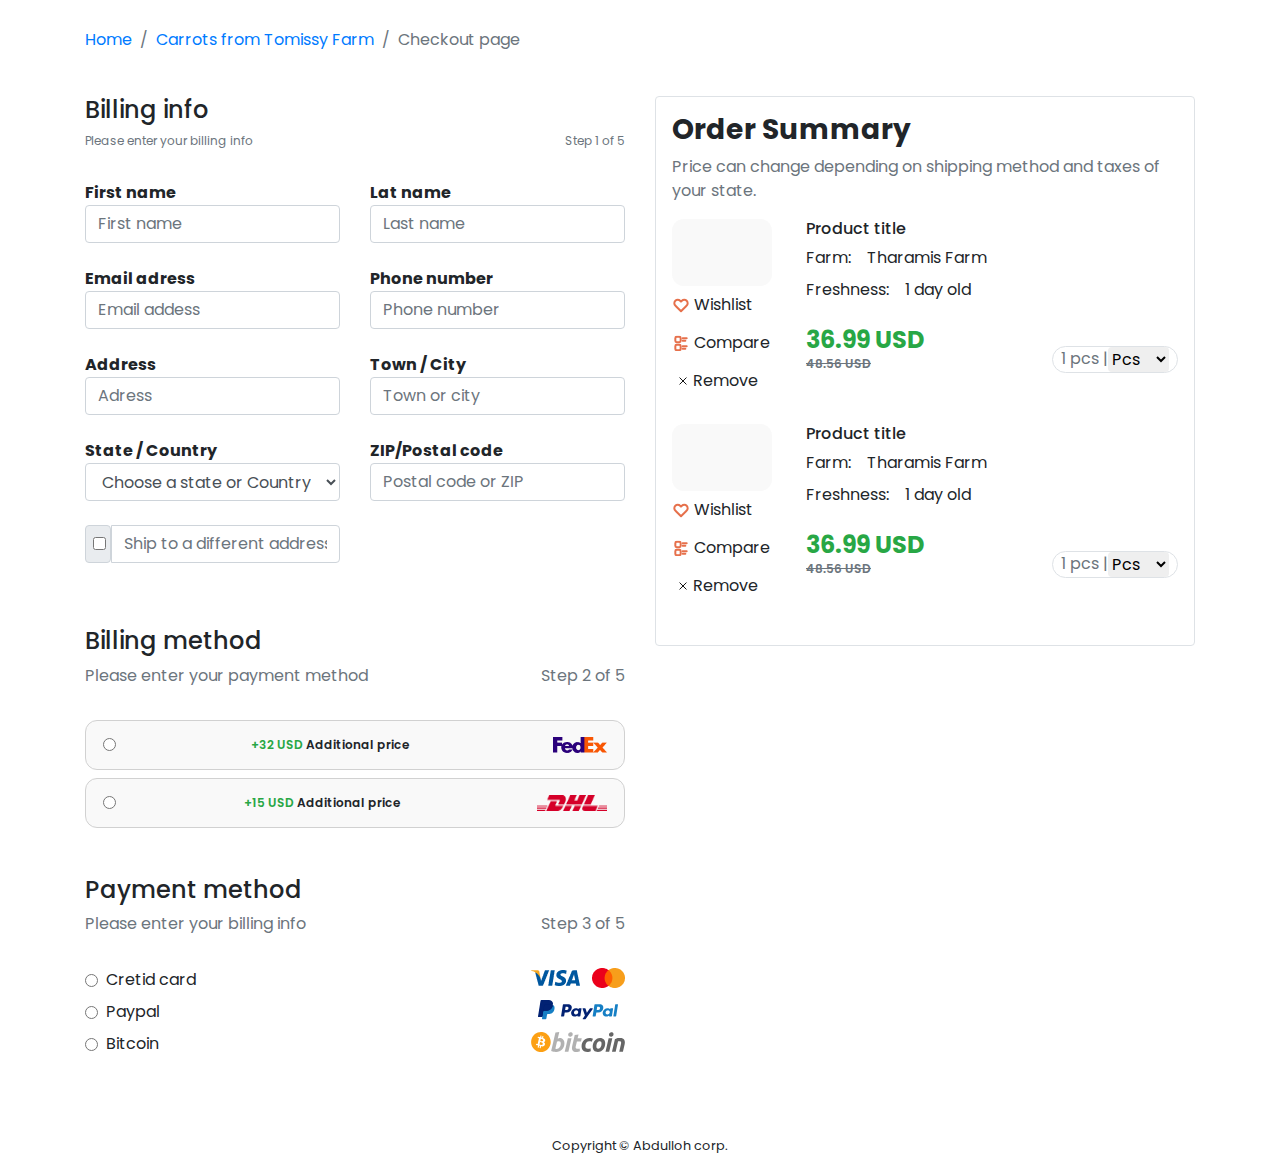
<file: checkout.html>
<!doctype html>
<html class="h-100" lang="en">

<head>
  <meta charset="utf-8">
  <meta name="viewport" content="width=device-width, initial-scale=1, shrink-to-fit=no">
  <title>Ecommerce</title>
  <link rel="stylesheet" href="css/bootstrap.min.css">
  <link rel="stylesheet" href="css/styles.css">
  <link rel="preconnect" href="https://fonts.googleapis.com">
  <link rel="preconnect" href="https://fonts.gstatic.com" crossorigin>
  <link href="https://fonts.googleapis.com/css2?family=Poppins:wght@400;600&display=swap" rel="stylesheet">
</head>

<body class="d-flex flex-column h-100 bg-white">

  <nav class="nav-breadcrumb py-3">
    <div class="container-lg">
      <nav aria-label="breadcrumb">
        <ol class="breadcrumb bg-white px-0">
          <li class="breadcrumb-item"><a href="./index.html">Home</a></li>
          <li class="breadcrumb-item"><a href="./third.html">Carrots from Tomissy Farm</a></li>
          <li class="breadcrumb-item active" aria-current="page">Checkout page</li>
        </ol>
      </nav>
    </div>
  </nav>


  <main class="main-section">
    <div class="container-lg">
      <form method="POST" action="https://echo.htmlacademy.ru">
        <div class="form-group">
          <div class="forms-wrapper row ">
            <div class="forms-wrapper__left col-md-6">
              <!-- BILLING INFO -->
              <section class="forms-info mb-5">
                <!-- BILLING INFO TOP -->
                <div class="forms-info__top mb-3">
                  <h2 class="h4">Billing info</h2>
                  <div class="forms-info__top-inner text-secondary d-flex flex-wrap justify-content-between">
                    <p class="forms-info__text mr-2">Please enter your billing info</p>
                    <p class="forms-info__steps">Step 1 of 5</p>
                  </div>
                </div>
                <!-- BILL INFO CENTER -->
                <div class="forms-info__center">
                  <!--FIRST NAME AND LAST NAME -->
                  <div class="row mb-4">
                    <div class="input-group col-sm-6 mb-2 mb-md-0 font-weight-bolder">
                      First name
                      <input class="form-control d-block w-100" name="first-name" placeholder="First name"
                        aria-label="First name">
                    </div>
                    <div class="input-group col-sm-6 font-weight-bolder">
                      Lat name
                      <input class="form-control d-block w-100" name="last-name" placeholder="Last name"
                        aria-label="Lastname">
                    </div>
                  </div>
                  <!--EMAIL ADRESS AND PHONE NUMBER-->
                  <div class="row mb-4">
                    <div class="input-group col-sm-6 mb-2 mb-md-0 font-weight-bolder">
                      Email adress
                      <input class="form-control d-block w-100" type="email" name="Email addess"
                        placeholder="Email addess" aria-label="Email addess">
                    </div>
                    <div class="input-group col-sm-6 font-weight-bolder">
                      Phone number
                      <input class="form-control d-block w-100" type="tel" name="Phone number"
                        placeholder="Phone number" aria-label="Phone number">
                    </div>
                  </div>
                  <!-- ADRESS AND TOWN-->
                  <div class="row mb-4">
                    <div class="input-group col-sm-6 mb-2 mb-md-0 font-weight-bolder">
                      Address
                      <input class="form-control d-block w-100" type="text" name="adress" placeholder="Adress"
                        aria-label="Adress">
                    </div>
                    <div class="input-group col-sm-6 font-weight-bolder">
                      Town / City
                      <input class="form-control d-block w-100" name="town" placeholder="Town or city"
                        aria-label="Town or city">
                    </div>
                  </div>
                  <!-- State / Country AND ZIP CODE-->
                  <div class="row mb-4">
                    <div class="input-group col-sm-6 mb-2 mb-md-0 font-weight-bolder">
                      State / Country
                      <select class="form-select form-control d-block w-100" id="inputGroupSelect01">
                        <option selected>Choose a state or Country</option>
                        <option value="1">Uzbekistan</option>
                        <option value="2">England</option>
                        <option value="3">USA</option>
                      </select>
                    </div>
                    <div class="input-group col-sm-6 font-weight-bolder">
                      ZIP/Postal code
                      <input class="form-control d-block w-100" name="zipcode"
                        placeholder="Postal code or ZIP" aria-label="Postal code or ZIP">
                    </div>
                  </div>
                  <div class="row">
                    <div class="input-group mb-3 col-sm-6">
                      <div class="input-group-text">
                        <input class="form-check-input mt-0 " type="checkbox" value=""
                          aria-label="Checkbox for following text input">
                      </div>
                      <input type="text" class="form-control" placeholder="Ship to a different address?"
                        aria-label="Text input with checkbox">
                    </div>
                  </div>
                </div>
              </section>

              <section class="forms-method mb-5">
                <!-- BILLING METHOD TOP -->
                <div class="forms-info__top mb-3">
                  <h2 class="h4">Billing method</h2>
                  <div class="forms-info__top-inner text-secondary d-flex flex-wrap justify-content-between">
                    <p class="bill-info__text mr-2">Please enter your payment method</p>
                    <p class="bill-info__steps">Step 2 of 5</p>
                  </div>
                </div>

                <div class="billing-method__box">
                  <label class="billing-method__label">
                    <input class="" type="radio" value="1" name="asd">
                    <span class="d-blcok mr-2 payment-method-fee"><span class="text-success">+32 USD</span> Additional
                      price</span>
                    <img src="icon/fedex.png" width="54" height="16" alt="">
                  </label>
                </div>
                <div class="billing-method__box">
                  <label class="billing-method__label">
                    <input class="" type="radio" value="1" name="asd">
                    <span class="d-blcok mr-2 payment-method-fee">
                      <span class="text-success">+15 USD</span> Additional
                      price</span>
                    <img src="icon/dhl.png" width="70" height="16" alt="">
                  </label>
                </div>

              </section>

              <section class="payment-method mb-5">

                <!-- Payment method  TOP -->
                <div class="bill-info__top mb-3">
                  <h2 class="h4">Payment method</h2>
                  <div class="bill-info__top-inner text-secondary d-flex flex-wrap justify-content-between">
                    <p class="bill-info__text mr-2">Please enter your billing info</p>
                    <p class="bill-info__steps">Step 3 of 5</p>
                  </div>
                </div>

                <!-- PAYMENT METHODS -->
                <div class="order-method__box rounded">

                  <div class="order-method__wrapper payment-method__wrapper--active">

                    <label class="order-method__inner d-flex justify-content-between">

                      <div class="order-method__inner-box d-flex align-items-center">
                        <input type="radio" name="payment-method" value="1">
                        <span class="ml-2">Cretid card</span>
                      </div>

                      <img src="icon/visacard.png" width="94" height="20" alt="">
                    </label>



                    <label class="order-method__inner d-flex justify-content-between">

                      <div class="order-method__inner-box d-flex align-items-center">
                        <input type="radio" name="payment-method" value="2">
                        <span class="ml-2">Paypal</span>
                      </div>

                      <img src="icon/paypal.svg" width="94" height="20" alt="">
                    </label>

                    <label class="order-method__inner d-flex justify-content-between">

                      <div class="order-method__inner-box d-flex align-items-center">
                        <input type="radio" name="order-method" value="3">
                        <span class="ml-2">Bitcoin</span>
                      </div>

                      <img src="icon/bitcoin.svg" width="94" height="20" alt="">
                    </label>

                  </div>

                </div>
              </section>
            </div>

            <div class="summary col-md-6">
              <div class="border rounded p-3">
                <h2 class="h3 font-weight-bold">Order Summary</h2>
                <p class="text-secondary">Price can change depending on shipping method and taxes of your state.</p>
                <div class="row mb-4">
                  <div class="col-5 col-sm-3">
                    <img class="d-block mr-0" src="icon/product-img.png" alt="Photo product" width="100" height="67">
                    <button class="btn__like btn d-flex align-items-center pl-0 mr-1">Wishlist</button>
                    <button class="btn__compare btn d-flex align-items-center pl-0">Compare</button>
                    <button class="btn__remove btn d-flex align-items-center pl-0">Remove</button>
                  </div>
                  <div class="col-7 col-sm-9">
                    <h3 class="h6">Product title</h3>
                    <dl>
                      <div class="d-flex">
                        <dd class="mr-3">Farm:</dd>
                        <dl class="mb-0">Tharamis Farm</dl>
                      </div>
                      <div class="d-flex">
                        <dd class="mr-3">Freshness:</dd>
                        <dl class="mb-0">1 day old</dl>
                      </div>
                    </dl>
                    <div class="price-or-select d-flex flex-column align-items-end flex-sm-row">
                      <div class="price d-flex flex-column">
                        <span class="h4 font-weight-bold text-success mb-0">36.99 USD</span>
                        <span class="price__sale text-secondary text-right text-sm-left">48.56 USD</span>
                      </div>
                      <div class="selects d-flex border align-items-center px-2 rounded-pill">
                        <span class="pcs d-inline-block text-secondary">1 pcs | </span>
                        <form action="https://htmlacademy.ru" method="GET">
                          <select class="rounded border-0" name="products">
                            <option value="pcs">Pcs</option>
                            <option value="test">test</option>
                            <option value="test1">test1</option>
                            <option value="test2">test2</option>
                          </select>
                        </form>
                      </div>
                    </div>
                  </div>
                </div>
                <div class="row mb-4">
                  <div class="col-5 col-sm-3">
                    <img class="d-block mr-0" src="icon/product-img.png" alt="Photo product" width="100" height="67">
                    <button class="btn__like btn d-flex align-items-center pl-0">Wishlist</button>
                    <button class="btn__compare btn d-flex align-items-center pl-0">Compare</button>
                    <button class="btn__remove btn d-flex align-items-center pl-0">Remove</button>
                  </div>
                  <div class="col-7 col-sm-9">
                    <h3 class="h6">Product title</h3>
                    <dl>
                      <div class="d-flex">
                        <dd class="mr-3">Farm:</dd>
                        <dl class="mb-0">Tharamis Farm</dl>
                      </div>
                      <div class="d-flex">
                        <dd class="mr-3">Freshness:</dd>
                        <dl class="mb-0">1 day old</dl>
                      </div>
                    </dl>
                    <div class="price-or-select d-flex flex-column align-items-end flex-sm-row">
                      <div class="price d-flex flex-column">
                        <span class="h4 font-weight-bold text-success mb-0">36.99 USD</span>
                        <span class="price__sale text-secondary text-right text-sm-left">48.56 USD</span>
                      </div>
                      <div class="selects d-flex border align-items-center px-2 rounded-pill">
                        <span class="pcs d-inline-block text-secondary">1 pcs | </span>
                        <form action="https://htmlacademy.ru" method="GET">
                          <select class="rounded border-0" name="products">
                            <option value="pcs">Pcs</option>
                            <option value="test">test</option>
                            <option value="test1">test1</option>
                            <option value="test2">test2</option>
                          </select>
                        </form>
                      </div>
                    </div>
                  </div>
                </div>

              </div>
            </div>

          </div>

        </div>

      </form>
    </div>

  </main>

  <footer class="site-footer py-3 mt-auto text-center bg-white">
    <div class="container">
      <p class="mb-0 small">Copyright &copy; Abdulloh corp.</p>
    </div>
  </footer>

  <script src="js/jquery-3.6.0.min.js"></script>
  <script src="js/bootstrap.bundle.min.js"></script>
</body>

</html>
</file>
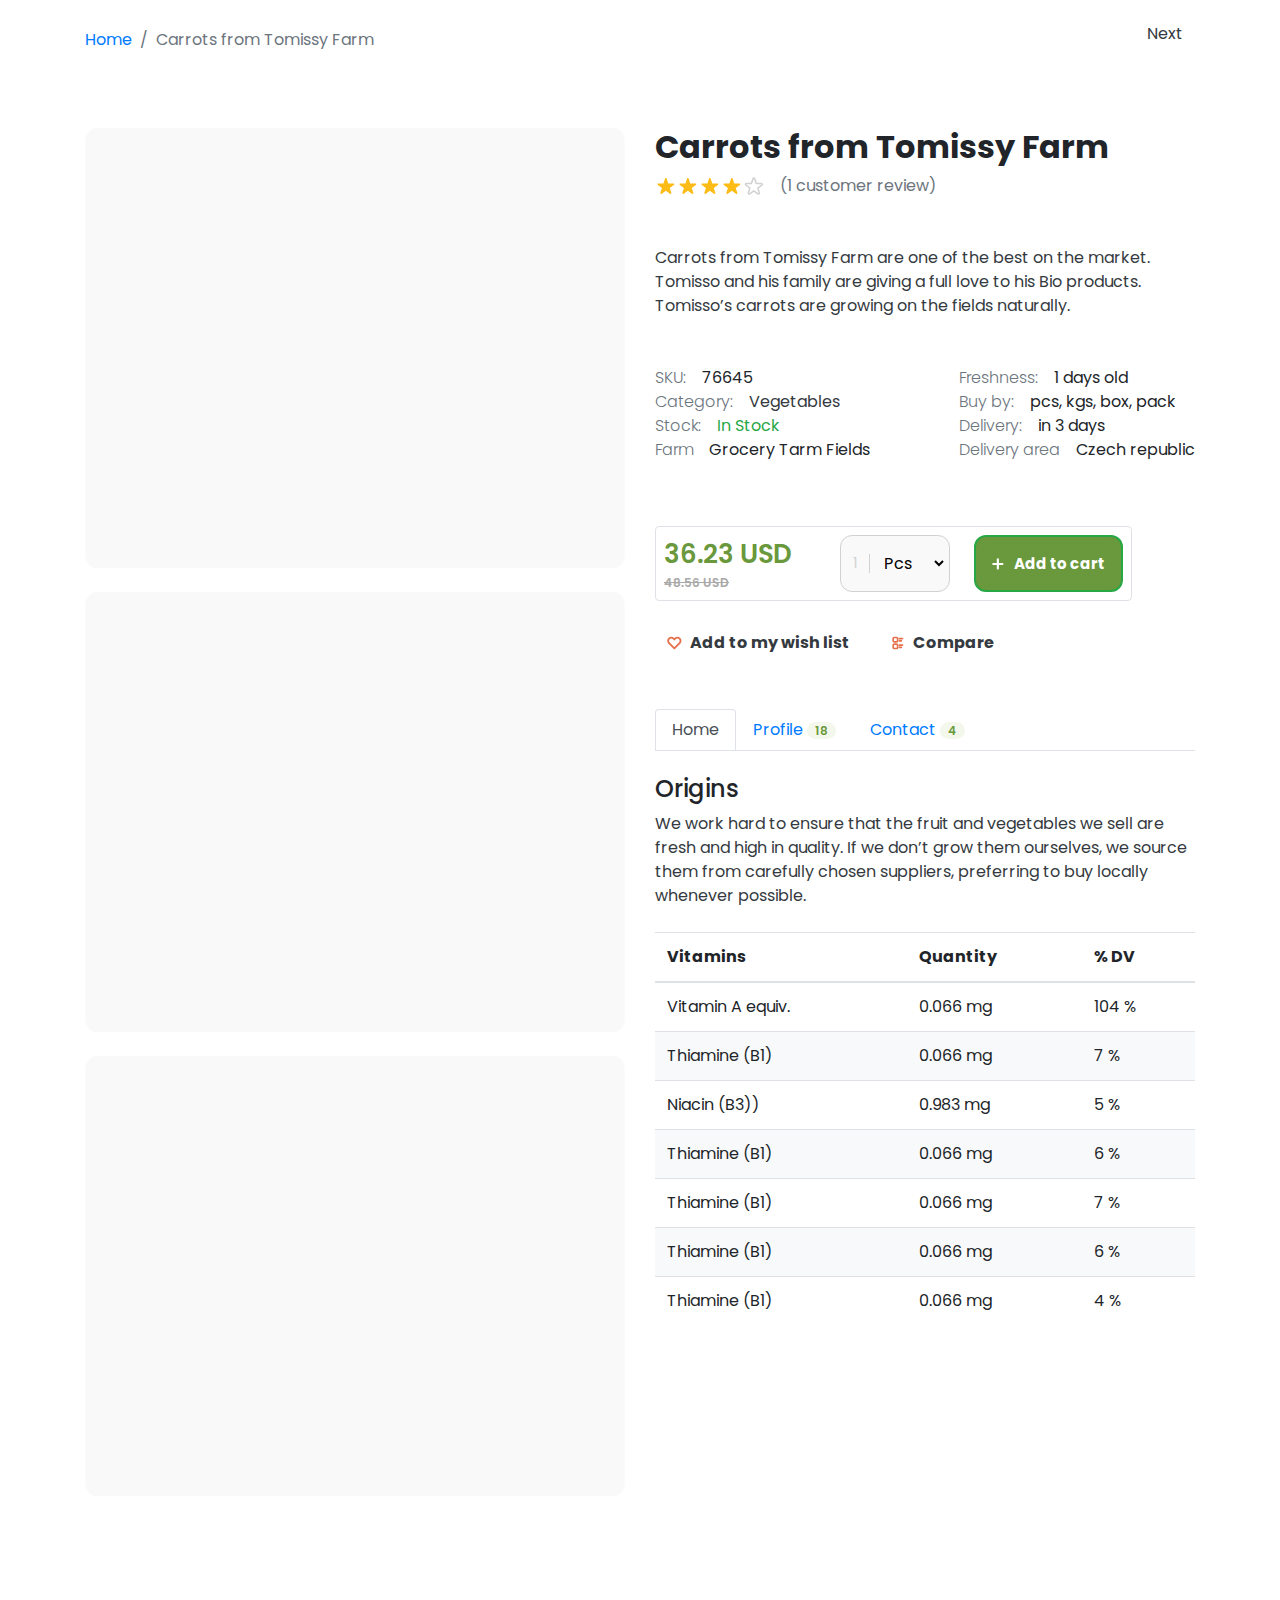
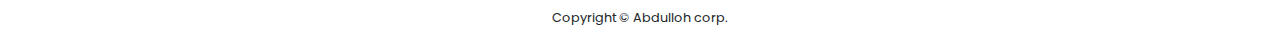
<file: third.html>
<!doctype html>
<html class="h-100" lang="en">

<head>
  <meta charset="utf-8">
  <meta name="viewport" content="width=device-width, initial-scale=1, shrink-to-fit=no">
  <title>Ecommerce</title>
  <link rel="stylesheet" href="css/bootstrap.min.css">
  <link rel="stylesheet" href="css/styles.css">
  <link rel="preconnect" href="https://fonts.googleapis.com">
  <link rel="preconnect" href="https://fonts.gstatic.com" crossorigin>
  <link href="https://fonts.googleapis.com/css2?family=Poppins:wght@400;600&display=swap" rel="stylesheet">
</head>

<body class="d-flex flex-column h-100 bg-white">

  <nav class="nav-breadcrumb py-3">
    <div class="container-lg">
      <div class="top-nav d-flex align-content-center justify-content-between">
        <nav aria-label="breadcrumb">
          <ol class="breadcrumb bg-white m-0 px-0">
            <li class="breadcrumb-item"><a href="./index.html">Home</a></li>
            <li class="breadcrumb-item active" aria-current="page">Carrots from Tomissy Farm</li>
          </ol>
        </nav>

        <a href="./checkout.html" class="btn border-secondary border-0 text-dark bg-transparent" type="button">Next</a>
      </div>
    </div>
  </nav>


  <main class="main-section flex-grow-1 py-4 py-md-5">
    <div class="container-lg">
      <div class="row justify-content-md-center justify-content-xl-between">
        <section class="main-section__left mb-5 col-sm-12 col-md-10 col-xl-6">
          <h2 class="sr-only">Ecommerce main</h2>
          <img class="main-section__left-img mb-4 d-sm-none d-lg-block" src="./icon/main-img.png" alt="product-img" width="570" height="440">
          <img class="main-section__left-img mb-4 d-sm-none d-lg-block" src="./icon/main-img.png" alt="product-img" width="570" height="440">
          <img class="main-section__left-img" src="./icon/main-img.png" alt="product-img" width="570" height="440">
        </section>


        <section class="main-section__right col-sm-10 col-md-10 col-xl-6">
          <h2 class="sr-only">Countries list</h2>

          <h3 class="h2 font-weight-bold">Carrots from Tomissy Farm</h3>

          <div class="main-section__right-rating d-flex align-content-center mb-5">
            <img class="main-section__rating-img mr-3" src="./icon/stars.svg" alt="star-img">

            <span class="text-secondary font-weight-normal">(1 customer review)</span>
          </div>

          <P class="mb-5 text-dark">
            Carrots from Tomissy Farm are one of the best on the market. Tomisso and his family are giving a full love
            to
            his Bio products. Tomisso’s carrots are growing on the fields naturally.
          </P>

          <div class="main-section__left-list d-flex justify-content-between mb-5">
            <dl>
              <div class="d-flex flex-wrap">
                <dt class="text-secondary font-weight-light mr-3">SKU:</dt>
                <dd class="mb-0 font-weight-normal">76645</dd>
              </div>

              <div class="d-flex flex-wrap">
                <dt class="text-secondary font-weight-light mr-3">Category:</dt>
                <dd class="mb-0 font-weight-normal"><a class="link text-dark" href="#">Vegetables</a></dd>
              </div>

              <div class="d-flex flex-wrap">
                <dt class="text-secondary font-weight-light mr-3">Stock:</dt>
                <dd class="mb-0 font-weight-normal text-success">In Stock</dd>
              </div>

              <div class="d-flex flex-wrap">
                <dt class="text-secondary font-weight-light mr-3">Farm</dt>
                <dd class="mb-0 font-weight-normal">Grocery Tarm Fields</dd>
              </div>
            </dl>

            <dl>
              <div class="d-flex flex-wrap">
                <dt class="text-secondary font-weight-light mr-3">Freshness:</dt>
                <dd class="mb-0 font-weight-normal">1 days old</dd>
              </div>

              <div class="d-flex flex-wrap">
                <dt class="text-secondary font-weight-light mr-3">Buy by:</dt>
                <dd class="mb-0 font-weight-normal">pcs, kgs, box, pack</dd>
              </div>

              <div class="d-flex flex-wrap">
                <dt class="text-secondary font-weight-light mr-3">Delivery:</dt>
                <dd class="mb-0 font-weight-normal">in 3 days</dd>
              </div>

              <div class="d-flex flex-wrap">
                <dt class="text-secondary font-weight-light mr-3">Delivery area</dt>
                <dd class="mb-0 font-weight-normal">Czech republic</dd>
              </div>
            </dl>
          </div>

          <div class="main-section__left-form d-inline-flex align-content-center rounded bg-white border p-2 mb-4">
            <div class="main-section__form-value mr-5">
              <span class="main-section__value-content">36.23 USD</span>
              <span class="main-section__value-last--content">48.56 USD</span>
            </div>

            <div class="main-section__btn-wrapper d-flex align-content-center flex-column flex-md-row">
              <div class="main-section__form-select mb-3 mb-sm-3 mb-md-0">
                <span class="main-section__select-item">1</span>
                <form action="//https.echohtmlacademy.ru">
                  <select class="form-select form-select__item border-0 bg-transparent"
                    aria-label="Default select example">
                    <option selected>Pcs</option>
                    <option value="1">One</option>
                    <option value="2">Two</option>
                    <option value="3">Three</option>
                  </select>
                </form>
              </div>

              <button class="main-section__form-bnt btn btn-success border-success" type="button">Add to cart</button>
            </div>

          </div>

          <div class="main-section__left-btn d-flex mb-5">
            <button
              class="main-section__btn-btn btn bg-transparent text-dark font-weight-normal font-weight-bold border-0 mr-3"
              type="button">Add to my wish list</button>
            <button class="main-section__btn-button btn bg-transparent text-dark font-weight-bold border-0"
              type="button">Compare</button>
          </div>

          <ul class="nav nav-tabs mb-4" id="myTab" role="tablist">
            <li class="nav-item" role="presentation">
              <a class="nav-link active" id="home-tab" data-toggle="tab" href="#home" role="tab" aria-controls="home"
                aria-selected="true">Home</a>
            </li>
            <li class="nav-item d-flex" role="presentation">
              <a class="nav-link" id="profile-tab" data-toggle="tab" href="#profile" role="tab" aria-controls="profile"
                aria-selected="false">Profile
                <span class="nav-item__badge">18</span>
              </a>
            </li>
            <li class="nav-item" role="presentation">
              <a class="nav-link" id="contact-tab" data-toggle="tab" href="#contact" role="tab" aria-controls="contact"
                aria-selected="false">Contact
                <span class="nav-item__badge">4</span>
              </a>
            </li>
          </ul>
          <div class="tab-content mb-4" id="myTabContent">
            <div class="tab-pane fade show active" id="home" role="tabpanel" aria-labelledby="home-tab">
              <h2 class="h4 mb-2">Origins</h2>
              <p class="text-dark">
                We work hard to ensure that the fruit and vegetables we sell are fresh and high in quality. If we don’t
                grow them ourselves, we source them from carefully chosen suppliers, preferring to buy locally whenever
                possible.
              </p>
            </div>
            <div class="tab-pane fade" id="profile" role="tabpanel" aria-labelledby="profile-tab">
              <h2 class="h4 mb-2">How to cook</h2>
              <p class="text-dark">
                From roasts, salads and soups to casseroles and cakes, Carrots will lend sweetness, texture and colour
                to an enormous number of recipes.
              </p>
            </div>
            <div class="tab-pane fade" id="contact" role="tabpanel" aria-labelledby="contact-tab">
              <h2 class="h4 mb-2">Full of Vitamins!</h2>
              <p class="text-dark">
                We work hard to ensure that the fruit and vegetables we sell are fresh and high in quality. If we don’t
                grow them ourselves, we source them from carefully chosen suppliers, preferring to buy locally whenever
                possible.
              </p>
            </div>
          </div>

          <table class="table">
            <thead>
              <tr>
                <th scope="col">Vitamins</th>
                <th scope="col">Quantity</th>
                <th scope="col">% DV</th>
              </tr>
            </thead>
            <tbody>
              <tr>
                <td class="font-weight-normal">Vitamin A equiv.</td>
                <td>0.066 mg</td>
                <td>104 %</td>
              </tr>
              <tr class="bg-light">
                <td>Thiamine (B1)</td>
                <td>0.066 mg</td>
                <td>7 %</td>
              </tr>
              <tr>
                <td>Niacin (B3))</td>
                <td>0.983 mg</td>
                <td>5 %</td>
              </tr>
              <tr class="bg-light">
                <td>Thiamine (B1)</td>
                <td>0.066 mg</td>
                <td>6 %</td>
              </tr>
              <tr>
                <td>Thiamine (B1)</td>
                <td>0.066 mg</td>
                <td>7 %</td>
              </tr>
              <tr class="bg-light">
                <td>Thiamine (B1)</td>
                <td>0.066 mg</td>
                <td>6 %</td>
              </tr>
              <tr>
                <td>Thiamine (B1)</td>
                <td>0.066 mg</td>
                <td>4 %</td>
              </tr>
            </tbody>
          </table>
        </section>
      </div>
    </div>
  </main>


  <footer class="site-footer py-3 mt-auto text-center bg-white">
    <div class="container">
      <p class="mb-0 small">Copyright &copy; Abdulloh corp.</p>
    </div>
  </footer>


  <script src="js/jquery-3.6.0.min.js"></script>
  <script src="js/bootstrap.bundle.min.js"></script>
</body>

</html>
</file>
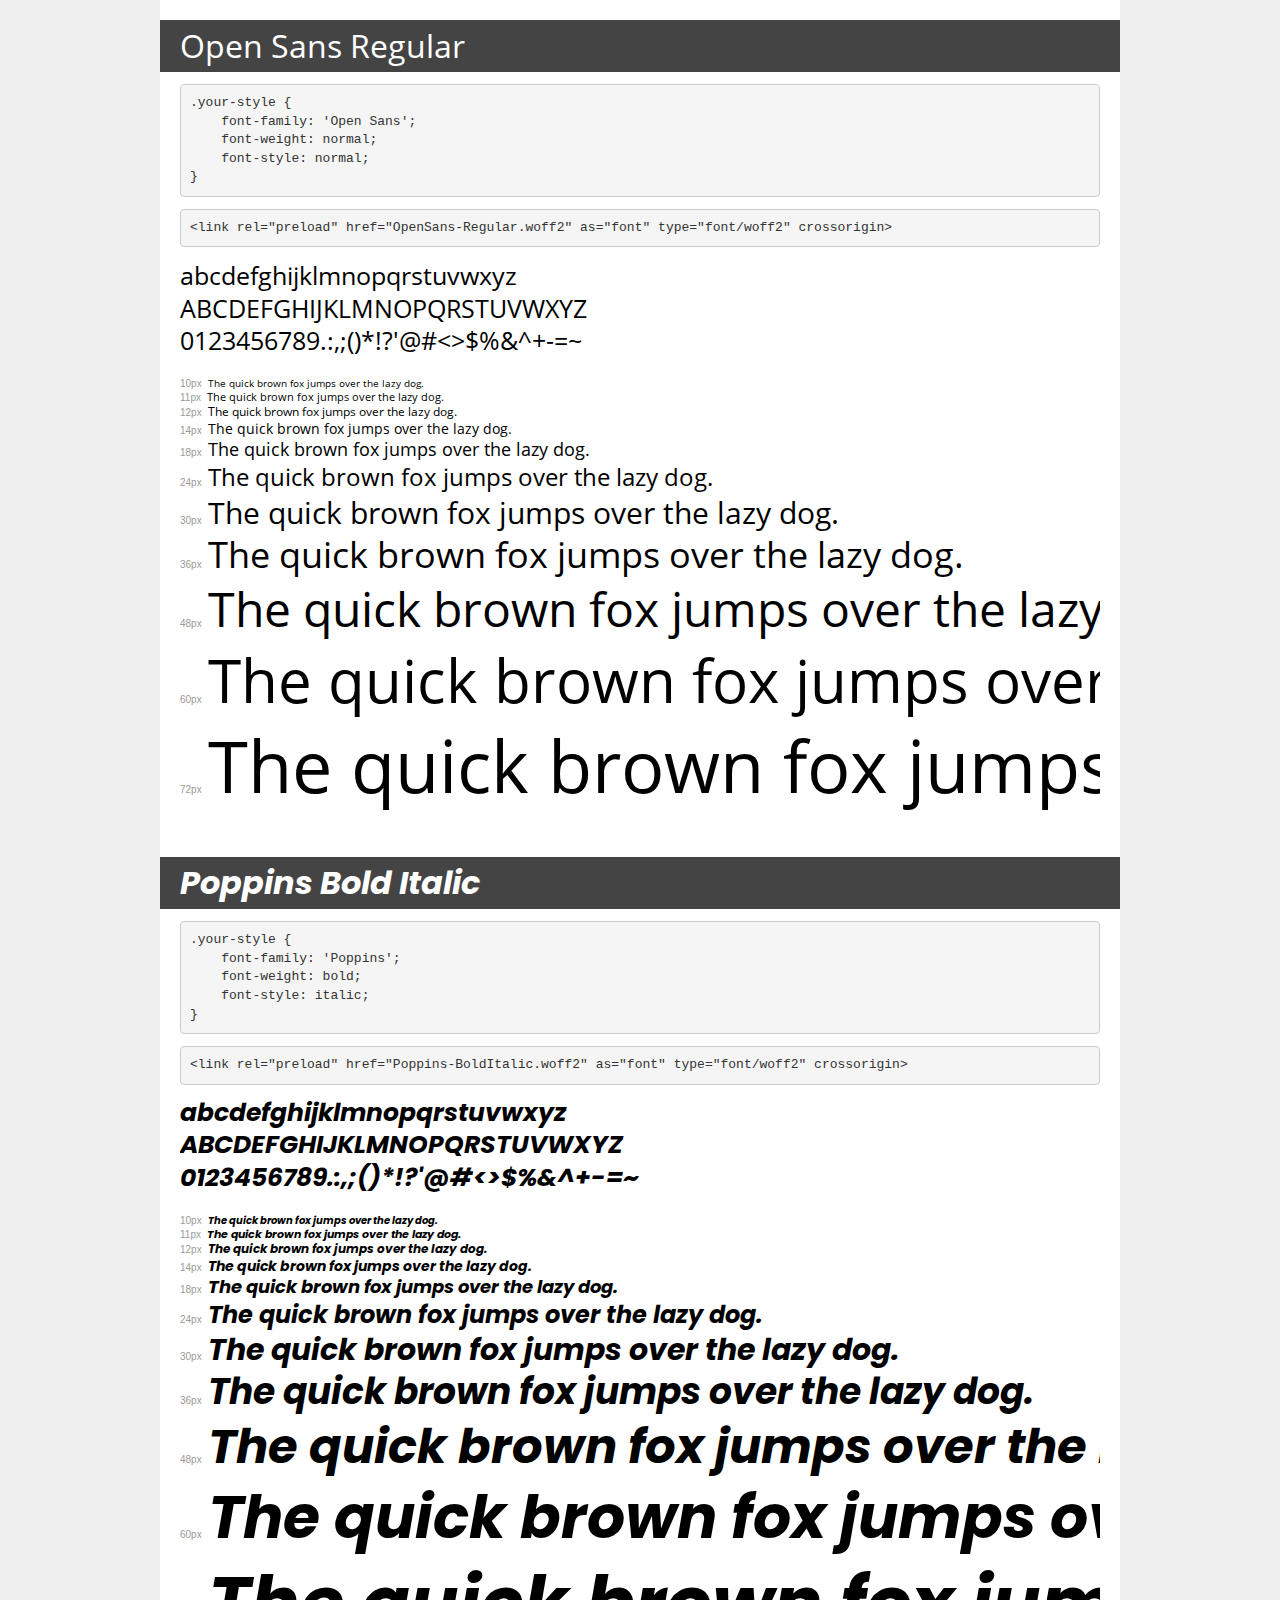
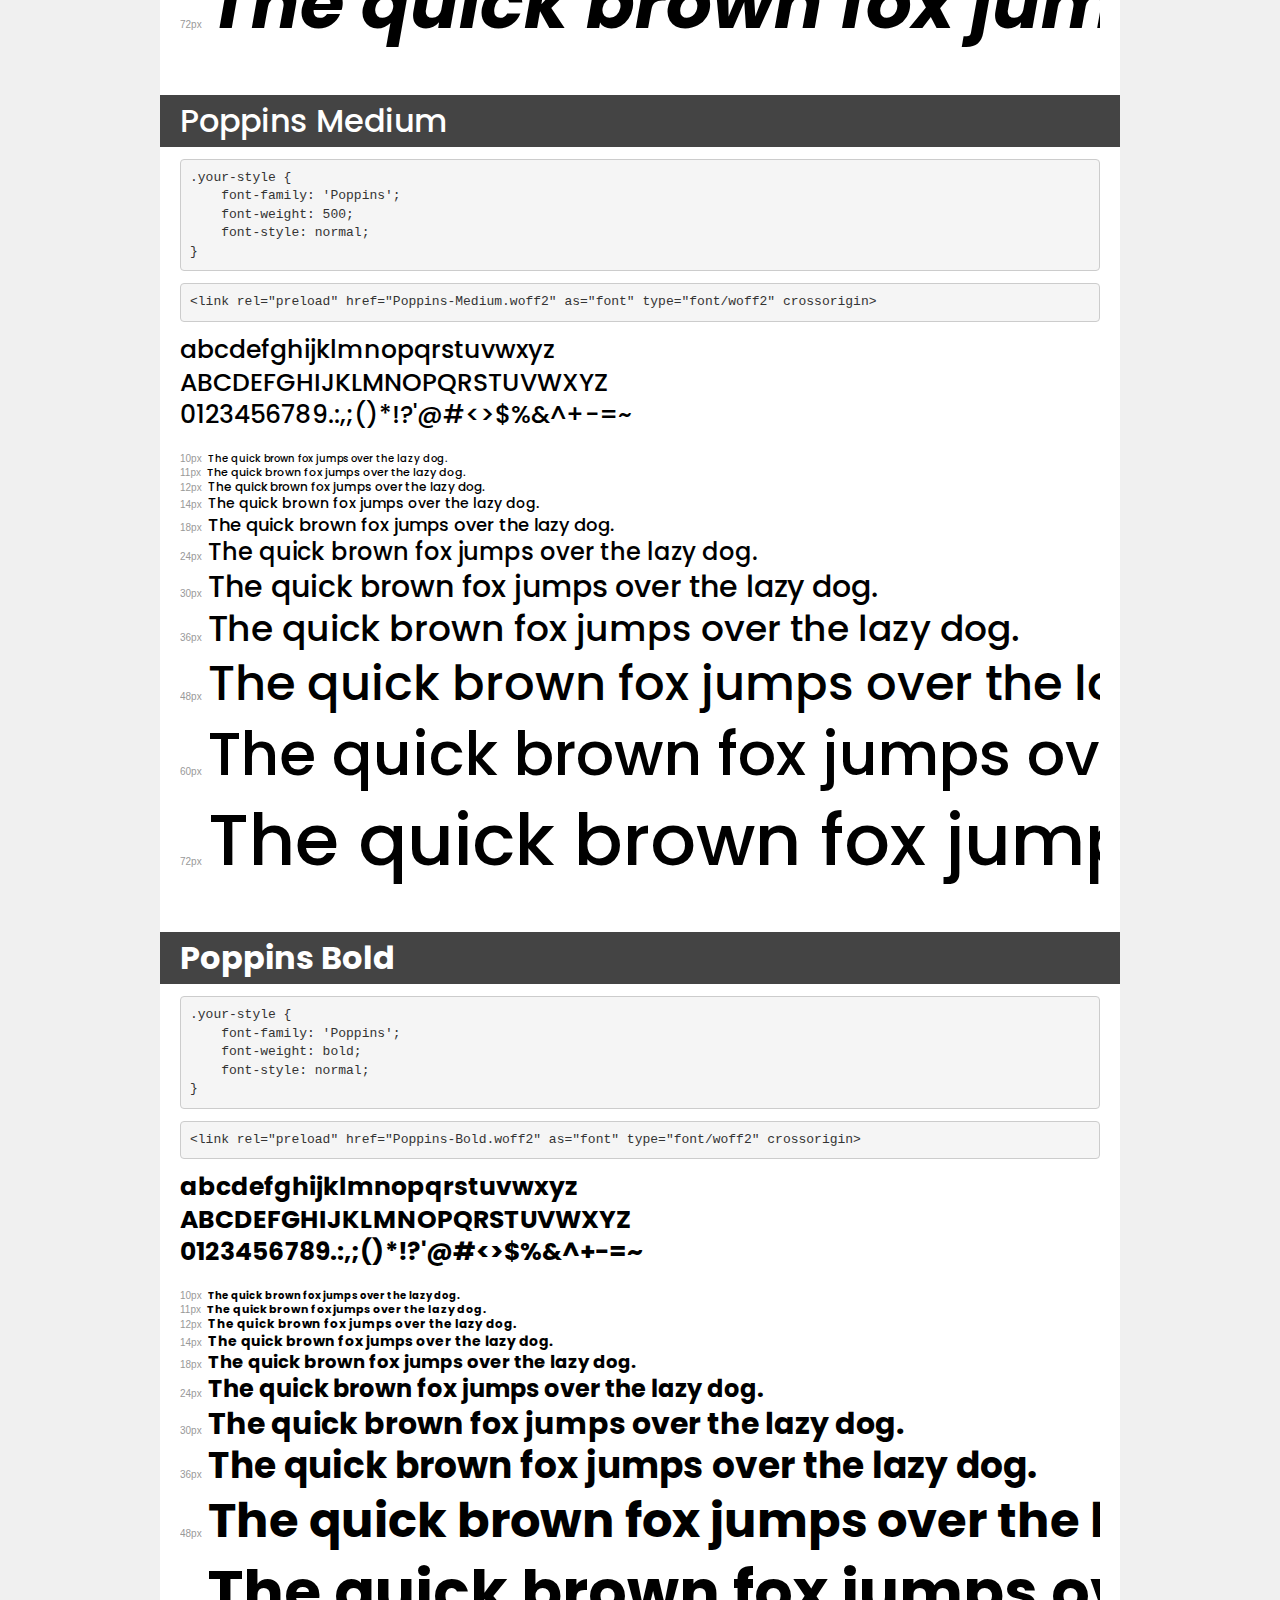
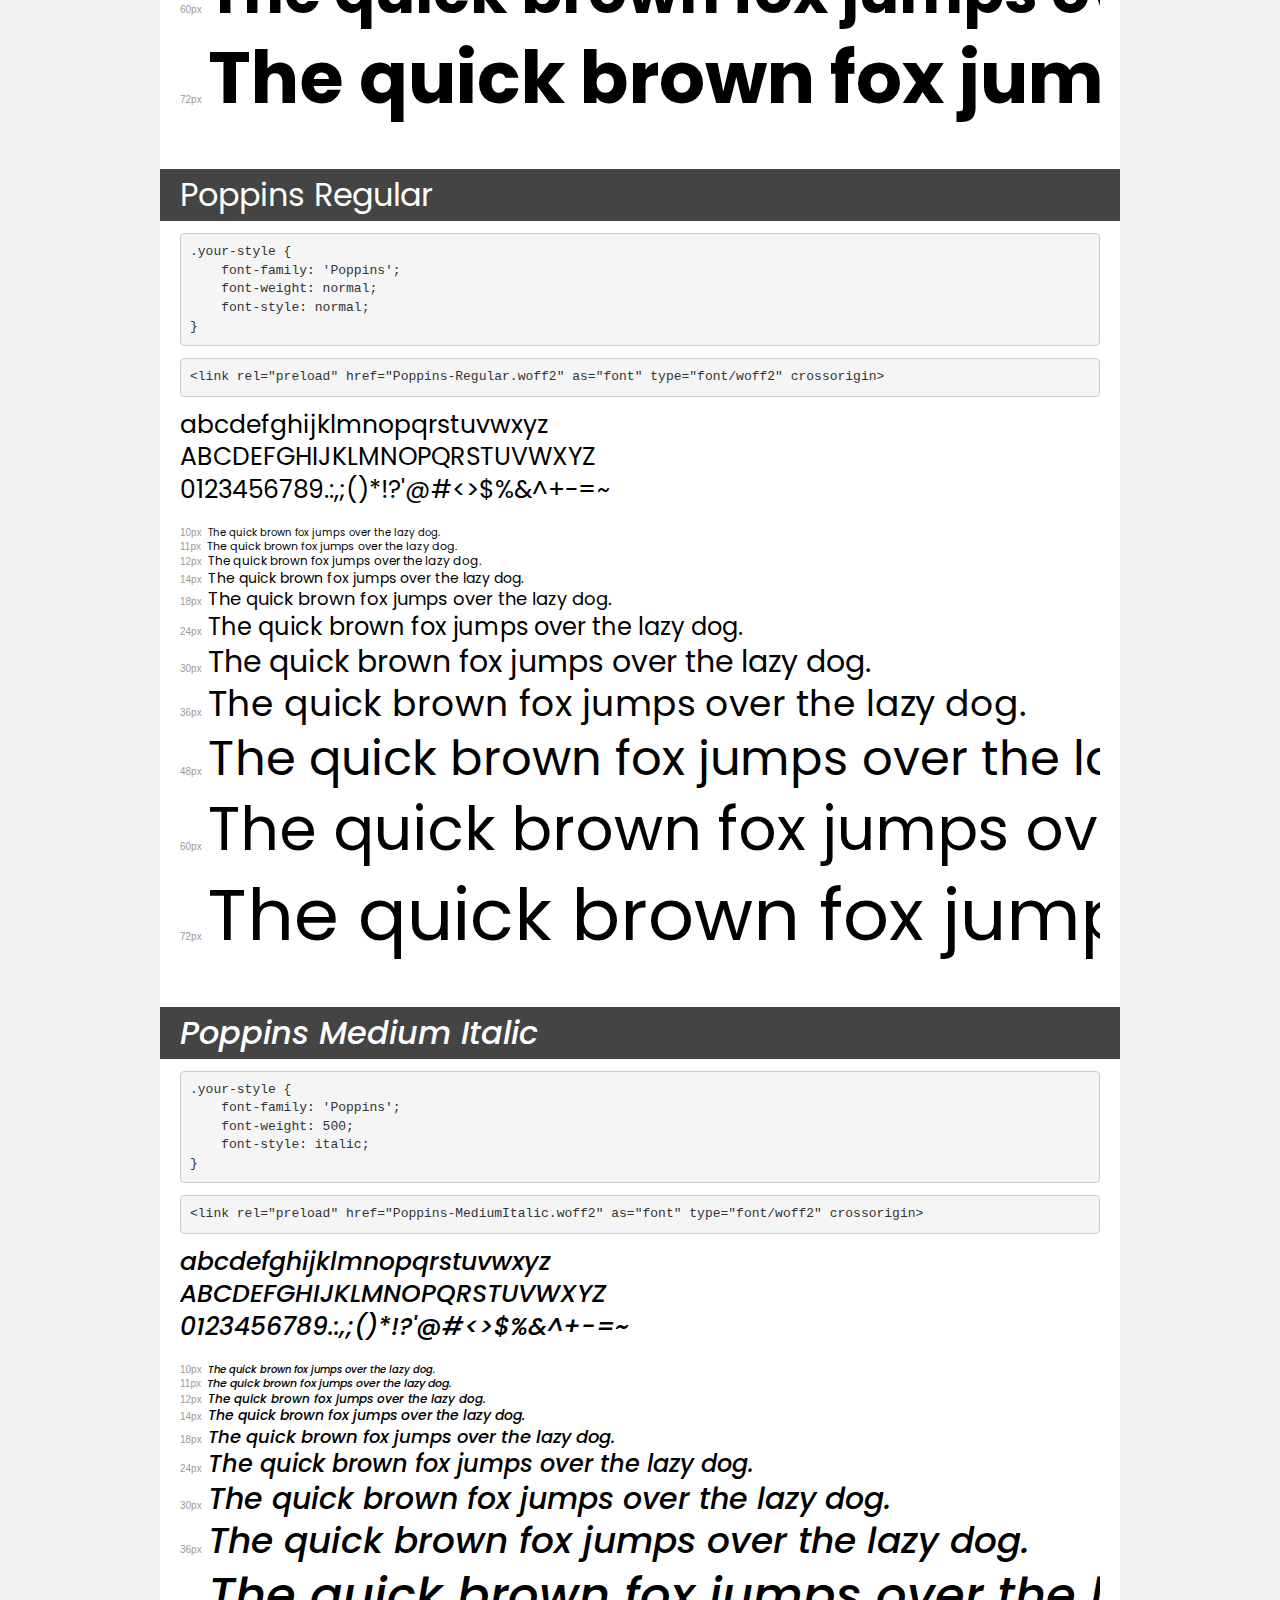
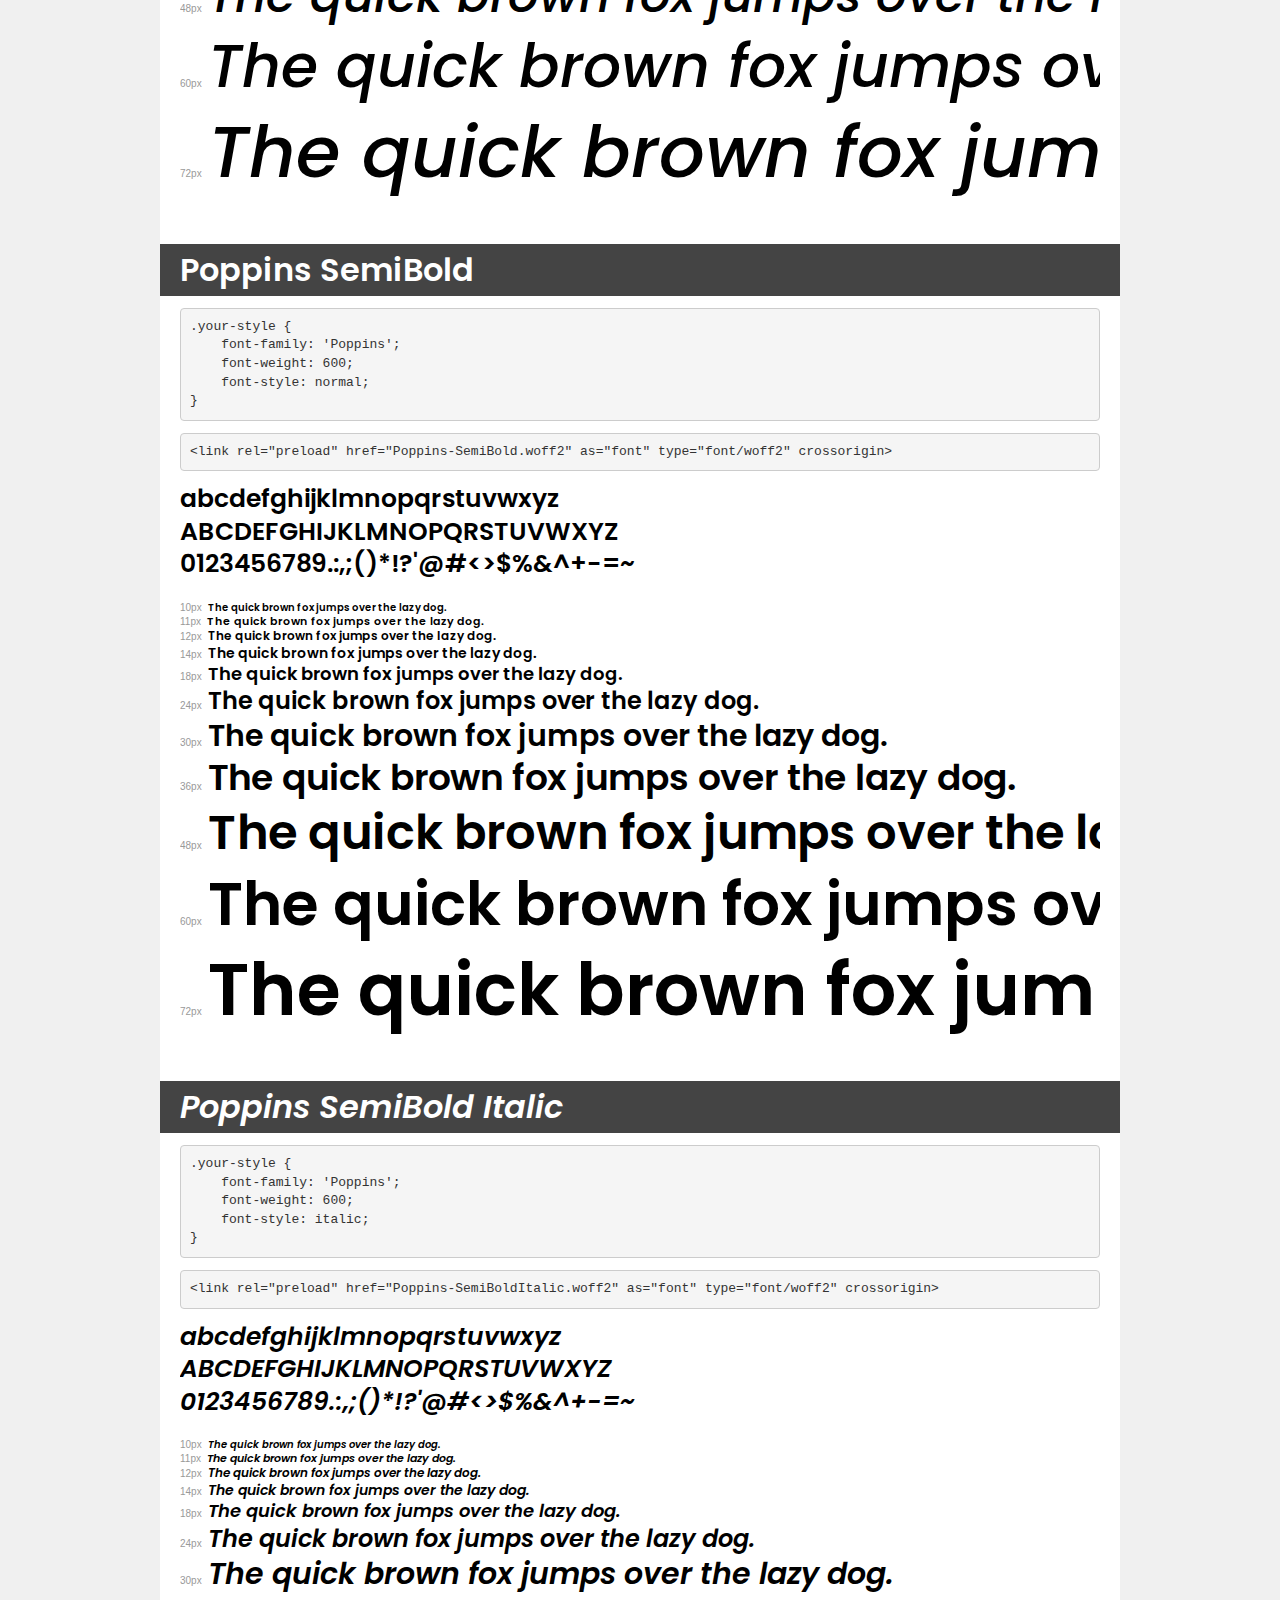
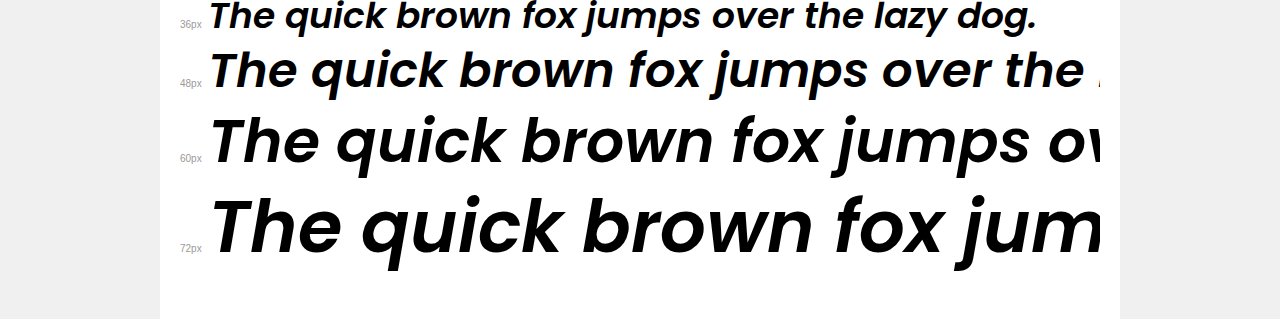
<file: fonts/demo.html>
<!DOCTYPE html>
<html lang="en">
<head>
    <meta charset="utf-8">
    <meta http-equiv="X-UA-Compatible" content="IE=edge">
    <meta name="viewport" content="width=device-width, initial-scale=1">
    <meta name="robots" content="noindex, noarchive">
    <meta name="format-detection" content="telephone=no">
    <title>Transfonter demo</title>
    <link href="stylesheet.css" rel="stylesheet">
    <style>
        /*
        http://meyerweb.com/eric/tools/css/reset/
        v2.0 | 20110126
        License: none (public domain)
        */
        html, body, div, span, applet, object, iframe,
        h1, h2, h3, h4, h5, h6, p, blockquote, pre,
        a, abbr, acronym, address, big, cite, code,
        del, dfn, em, img, ins, kbd, q, s, samp,
        small, strike, strong, sub, sup, tt, var,
        b, u, i, center,
        dl, dt, dd, ol, ul, li,
        fieldset, form, label, legend,
        table, caption, tbody, tfoot, thead, tr, th, td,
        article, aside, canvas, details, embed,
        figure, figcaption, footer, header, hgroup,
        menu, nav, output, ruby, section, summary,
        time, mark, audio, video {
            margin: 0;
            padding: 0;
            border: 0;
            font-size: 100%;
            font: inherit;
            vertical-align: baseline;
        }
        /* HTML5 display-role reset for older browsers */
        article, aside, details, figcaption, figure,
        footer, header, hgroup, menu, nav, section {
            display: block;
        }
        body {
            line-height: 1;
        }
        ol, ul {
            list-style: none;
        }
        blockquote, q {
            quotes: none;
        }
        blockquote:before, blockquote:after,
        q:before, q:after {
            content: '';
            content: none;
        }
        table {
            border-collapse: collapse;
            border-spacing: 0;
        }
        /* demo styles */
        body {
            background: #f0f0f0;
            color: #000;
        }
        .page {
            background: #fff;
            width: 920px;
            margin: 0 auto;
            padding: 20px 20px 0 20px;
            overflow: hidden;
        }
        .font-container {
            overflow-x: auto;
            overflow-y: hidden;
            margin-bottom: 40px;
            line-height: 1.3;
            white-space: nowrap;
            padding-bottom: 5px;
        }
        h1 {
            position: relative;
            background: #444;
            font-size: 32px;
            color: #fff;
            padding: 10px 20px;
            margin: 0 -20px 12px -20px;
        }
        .letters {
            font-size: 25px;
            margin-bottom: 20px;
        }
        .s10:before {
            content: '10px';
        }
        .s11:before {
            content: '11px';
        }
        .s12:before {
            content: '12px';
        }
        .s14:before {
            content: '14px';
        }
        .s18:before {
            content: '18px';
        }
        .s24:before {
            content: '24px';
        }
        .s30:before {
            content: '30px';
        }
        .s36:before {
            content: '36px';
        }
        .s48:before {
            content: '48px';
        }
        .s60:before {
            content: '60px';
        }
        .s72:before {
            content: '72px';
        }
        .s10:before, .s11:before, .s12:before, .s14:before,
        .s18:before, .s24:before, .s30:before, .s36:before,
        .s48:before, .s60:before, .s72:before {
            font-family: Arial, sans-serif;
            font-size: 10px;
            font-weight: normal;
            font-style: normal;
            color: #999;
            padding-right: 6px;
        }
        pre {
            display: block;
            padding: 9px;
            margin: 0 0 12px;
            font-family: Monaco, Menlo, Consolas, "Courier New", monospace;
            font-size: 13px;
            line-height: 1.428571429;
            color: #333;
            font-weight: normal;
            font-style: normal;
            background-color: #f5f5f5;
            border: 1px solid #ccc;
            overflow-x: auto;
            border-radius: 4px;
        }
        /* responsive */
        @media (max-width: 959px) {
            .page {
                width: auto;
                margin: 0;
            }
        }
    </style>
</head>
<body>
<div class="page">
    <div class="demo">
        <h1 style="font-family: 'Open Sans'; font-weight: normal; font-style: normal;">Open Sans Regular</h1>
        <pre title="Usage">.your-style {
    font-family: 'Open Sans';
    font-weight: normal;
    font-style: normal;
}</pre>
        <pre title="Preload (optional)">
&lt;link rel=&quot;preload&quot; href=&quot;OpenSans-Regular.woff2&quot; as=&quot;font&quot; type=&quot;font/woff2&quot; crossorigin&gt;</pre>
        <div class="font-container" style="font-family: 'Open Sans'; font-weight: normal; font-style: normal;">
            <p class="letters">
                abcdefghijklmnopqrstuvwxyz<br>
ABCDEFGHIJKLMNOPQRSTUVWXYZ<br>
                0123456789.:,;()*!?'@#&lt;&gt;$%&^+-=~
            </p>
            <p class="s10" style="font-size: 10px;">The quick brown fox jumps over the lazy dog.</p>
            <p class="s11" style="font-size: 11px;">The quick brown fox jumps over the lazy dog.</p>
            <p class="s12" style="font-size: 12px;">The quick brown fox jumps over the lazy dog.</p>
            <p class="s14" style="font-size: 14px;">The quick brown fox jumps over the lazy dog.</p>
            <p class="s18" style="font-size: 18px;">The quick brown fox jumps over the lazy dog.</p>
            <p class="s24" style="font-size: 24px;">The quick brown fox jumps over the lazy dog.</p>
            <p class="s30" style="font-size: 30px;">The quick brown fox jumps over the lazy dog.</p>
            <p class="s36" style="font-size: 36px;">The quick brown fox jumps over the lazy dog.</p>
            <p class="s48" style="font-size: 48px;">The quick brown fox jumps over the lazy dog.</p>
            <p class="s60" style="font-size: 60px;">The quick brown fox jumps over the lazy dog.</p>
            <p class="s72" style="font-size: 72px;">The quick brown fox jumps over the lazy dog.</p>
        </div>
    </div>

    <div class="demo">
        <h1 style="font-family: 'Poppins'; font-weight: bold; font-style: italic;">Poppins Bold Italic</h1>
        <pre title="Usage">.your-style {
    font-family: 'Poppins';
    font-weight: bold;
    font-style: italic;
}</pre>
        <pre title="Preload (optional)">
&lt;link rel=&quot;preload&quot; href=&quot;Poppins-BoldItalic.woff2&quot; as=&quot;font&quot; type=&quot;font/woff2&quot; crossorigin&gt;</pre>
        <div class="font-container" style="font-family: 'Poppins'; font-weight: bold; font-style: italic;">
            <p class="letters">
                abcdefghijklmnopqrstuvwxyz<br>
ABCDEFGHIJKLMNOPQRSTUVWXYZ<br>
                0123456789.:,;()*!?'@#&lt;&gt;$%&^+-=~
            </p>
            <p class="s10" style="font-size: 10px;">The quick brown fox jumps over the lazy dog.</p>
            <p class="s11" style="font-size: 11px;">The quick brown fox jumps over the lazy dog.</p>
            <p class="s12" style="font-size: 12px;">The quick brown fox jumps over the lazy dog.</p>
            <p class="s14" style="font-size: 14px;">The quick brown fox jumps over the lazy dog.</p>
            <p class="s18" style="font-size: 18px;">The quick brown fox jumps over the lazy dog.</p>
            <p class="s24" style="font-size: 24px;">The quick brown fox jumps over the lazy dog.</p>
            <p class="s30" style="font-size: 30px;">The quick brown fox jumps over the lazy dog.</p>
            <p class="s36" style="font-size: 36px;">The quick brown fox jumps over the lazy dog.</p>
            <p class="s48" style="font-size: 48px;">The quick brown fox jumps over the lazy dog.</p>
            <p class="s60" style="font-size: 60px;">The quick brown fox jumps over the lazy dog.</p>
            <p class="s72" style="font-size: 72px;">The quick brown fox jumps over the lazy dog.</p>
        </div>
    </div>

    <div class="demo">
        <h1 style="font-family: 'Poppins'; font-weight: 500; font-style: normal;">Poppins Medium</h1>
        <pre title="Usage">.your-style {
    font-family: 'Poppins';
    font-weight: 500;
    font-style: normal;
}</pre>
        <pre title="Preload (optional)">
&lt;link rel=&quot;preload&quot; href=&quot;Poppins-Medium.woff2&quot; as=&quot;font&quot; type=&quot;font/woff2&quot; crossorigin&gt;</pre>
        <div class="font-container" style="font-family: 'Poppins'; font-weight: 500; font-style: normal;">
            <p class="letters">
                abcdefghijklmnopqrstuvwxyz<br>
ABCDEFGHIJKLMNOPQRSTUVWXYZ<br>
                0123456789.:,;()*!?'@#&lt;&gt;$%&^+-=~
            </p>
            <p class="s10" style="font-size: 10px;">The quick brown fox jumps over the lazy dog.</p>
            <p class="s11" style="font-size: 11px;">The quick brown fox jumps over the lazy dog.</p>
            <p class="s12" style="font-size: 12px;">The quick brown fox jumps over the lazy dog.</p>
            <p class="s14" style="font-size: 14px;">The quick brown fox jumps over the lazy dog.</p>
            <p class="s18" style="font-size: 18px;">The quick brown fox jumps over the lazy dog.</p>
            <p class="s24" style="font-size: 24px;">The quick brown fox jumps over the lazy dog.</p>
            <p class="s30" style="font-size: 30px;">The quick brown fox jumps over the lazy dog.</p>
            <p class="s36" style="font-size: 36px;">The quick brown fox jumps over the lazy dog.</p>
            <p class="s48" style="font-size: 48px;">The quick brown fox jumps over the lazy dog.</p>
            <p class="s60" style="font-size: 60px;">The quick brown fox jumps over the lazy dog.</p>
            <p class="s72" style="font-size: 72px;">The quick brown fox jumps over the lazy dog.</p>
        </div>
    </div>

    <div class="demo">
        <h1 style="font-family: 'Poppins'; font-weight: bold; font-style: normal;">Poppins Bold</h1>
        <pre title="Usage">.your-style {
    font-family: 'Poppins';
    font-weight: bold;
    font-style: normal;
}</pre>
        <pre title="Preload (optional)">
&lt;link rel=&quot;preload&quot; href=&quot;Poppins-Bold.woff2&quot; as=&quot;font&quot; type=&quot;font/woff2&quot; crossorigin&gt;</pre>
        <div class="font-container" style="font-family: 'Poppins'; font-weight: bold; font-style: normal;">
            <p class="letters">
                abcdefghijklmnopqrstuvwxyz<br>
ABCDEFGHIJKLMNOPQRSTUVWXYZ<br>
                0123456789.:,;()*!?'@#&lt;&gt;$%&^+-=~
            </p>
            <p class="s10" style="font-size: 10px;">The quick brown fox jumps over the lazy dog.</p>
            <p class="s11" style="font-size: 11px;">The quick brown fox jumps over the lazy dog.</p>
            <p class="s12" style="font-size: 12px;">The quick brown fox jumps over the lazy dog.</p>
            <p class="s14" style="font-size: 14px;">The quick brown fox jumps over the lazy dog.</p>
            <p class="s18" style="font-size: 18px;">The quick brown fox jumps over the lazy dog.</p>
            <p class="s24" style="font-size: 24px;">The quick brown fox jumps over the lazy dog.</p>
            <p class="s30" style="font-size: 30px;">The quick brown fox jumps over the lazy dog.</p>
            <p class="s36" style="font-size: 36px;">The quick brown fox jumps over the lazy dog.</p>
            <p class="s48" style="font-size: 48px;">The quick brown fox jumps over the lazy dog.</p>
            <p class="s60" style="font-size: 60px;">The quick brown fox jumps over the lazy dog.</p>
            <p class="s72" style="font-size: 72px;">The quick brown fox jumps over the lazy dog.</p>
        </div>
    </div>

    <div class="demo">
        <h1 style="font-family: 'Poppins'; font-weight: normal; font-style: normal;">Poppins Regular</h1>
        <pre title="Usage">.your-style {
    font-family: 'Poppins';
    font-weight: normal;
    font-style: normal;
}</pre>
        <pre title="Preload (optional)">
&lt;link rel=&quot;preload&quot; href=&quot;Poppins-Regular.woff2&quot; as=&quot;font&quot; type=&quot;font/woff2&quot; crossorigin&gt;</pre>
        <div class="font-container" style="font-family: 'Poppins'; font-weight: normal; font-style: normal;">
            <p class="letters">
                abcdefghijklmnopqrstuvwxyz<br>
ABCDEFGHIJKLMNOPQRSTUVWXYZ<br>
                0123456789.:,;()*!?'@#&lt;&gt;$%&^+-=~
            </p>
            <p class="s10" style="font-size: 10px;">The quick brown fox jumps over the lazy dog.</p>
            <p class="s11" style="font-size: 11px;">The quick brown fox jumps over the lazy dog.</p>
            <p class="s12" style="font-size: 12px;">The quick brown fox jumps over the lazy dog.</p>
            <p class="s14" style="font-size: 14px;">The quick brown fox jumps over the lazy dog.</p>
            <p class="s18" style="font-size: 18px;">The quick brown fox jumps over the lazy dog.</p>
            <p class="s24" style="font-size: 24px;">The quick brown fox jumps over the lazy dog.</p>
            <p class="s30" style="font-size: 30px;">The quick brown fox jumps over the lazy dog.</p>
            <p class="s36" style="font-size: 36px;">The quick brown fox jumps over the lazy dog.</p>
            <p class="s48" style="font-size: 48px;">The quick brown fox jumps over the lazy dog.</p>
            <p class="s60" style="font-size: 60px;">The quick brown fox jumps over the lazy dog.</p>
            <p class="s72" style="font-size: 72px;">The quick brown fox jumps over the lazy dog.</p>
        </div>
    </div>

    <div class="demo">
        <h1 style="font-family: 'Poppins'; font-weight: 500; font-style: italic;">Poppins Medium Italic</h1>
        <pre title="Usage">.your-style {
    font-family: 'Poppins';
    font-weight: 500;
    font-style: italic;
}</pre>
        <pre title="Preload (optional)">
&lt;link rel=&quot;preload&quot; href=&quot;Poppins-MediumItalic.woff2&quot; as=&quot;font&quot; type=&quot;font/woff2&quot; crossorigin&gt;</pre>
        <div class="font-container" style="font-family: 'Poppins'; font-weight: 500; font-style: italic;">
            <p class="letters">
                abcdefghijklmnopqrstuvwxyz<br>
ABCDEFGHIJKLMNOPQRSTUVWXYZ<br>
                0123456789.:,;()*!?'@#&lt;&gt;$%&^+-=~
            </p>
            <p class="s10" style="font-size: 10px;">The quick brown fox jumps over the lazy dog.</p>
            <p class="s11" style="font-size: 11px;">The quick brown fox jumps over the lazy dog.</p>
            <p class="s12" style="font-size: 12px;">The quick brown fox jumps over the lazy dog.</p>
            <p class="s14" style="font-size: 14px;">The quick brown fox jumps over the lazy dog.</p>
            <p class="s18" style="font-size: 18px;">The quick brown fox jumps over the lazy dog.</p>
            <p class="s24" style="font-size: 24px;">The quick brown fox jumps over the lazy dog.</p>
            <p class="s30" style="font-size: 30px;">The quick brown fox jumps over the lazy dog.</p>
            <p class="s36" style="font-size: 36px;">The quick brown fox jumps over the lazy dog.</p>
            <p class="s48" style="font-size: 48px;">The quick brown fox jumps over the lazy dog.</p>
            <p class="s60" style="font-size: 60px;">The quick brown fox jumps over the lazy dog.</p>
            <p class="s72" style="font-size: 72px;">The quick brown fox jumps over the lazy dog.</p>
        </div>
    </div>

    <div class="demo">
        <h1 style="font-family: 'Poppins'; font-weight: 600; font-style: normal;">Poppins SemiBold</h1>
        <pre title="Usage">.your-style {
    font-family: 'Poppins';
    font-weight: 600;
    font-style: normal;
}</pre>
        <pre title="Preload (optional)">
&lt;link rel=&quot;preload&quot; href=&quot;Poppins-SemiBold.woff2&quot; as=&quot;font&quot; type=&quot;font/woff2&quot; crossorigin&gt;</pre>
        <div class="font-container" style="font-family: 'Poppins'; font-weight: 600; font-style: normal;">
            <p class="letters">
                abcdefghijklmnopqrstuvwxyz<br>
ABCDEFGHIJKLMNOPQRSTUVWXYZ<br>
                0123456789.:,;()*!?'@#&lt;&gt;$%&^+-=~
            </p>
            <p class="s10" style="font-size: 10px;">The quick brown fox jumps over the lazy dog.</p>
            <p class="s11" style="font-size: 11px;">The quick brown fox jumps over the lazy dog.</p>
            <p class="s12" style="font-size: 12px;">The quick brown fox jumps over the lazy dog.</p>
            <p class="s14" style="font-size: 14px;">The quick brown fox jumps over the lazy dog.</p>
            <p class="s18" style="font-size: 18px;">The quick brown fox jumps over the lazy dog.</p>
            <p class="s24" style="font-size: 24px;">The quick brown fox jumps over the lazy dog.</p>
            <p class="s30" style="font-size: 30px;">The quick brown fox jumps over the lazy dog.</p>
            <p class="s36" style="font-size: 36px;">The quick brown fox jumps over the lazy dog.</p>
            <p class="s48" style="font-size: 48px;">The quick brown fox jumps over the lazy dog.</p>
            <p class="s60" style="font-size: 60px;">The quick brown fox jumps over the lazy dog.</p>
            <p class="s72" style="font-size: 72px;">The quick brown fox jumps over the lazy dog.</p>
        </div>
    </div>

    <div class="demo">
        <h1 style="font-family: 'Poppins'; font-weight: 600; font-style: italic;">Poppins SemiBold Italic</h1>
        <pre title="Usage">.your-style {
    font-family: 'Poppins';
    font-weight: 600;
    font-style: italic;
}</pre>
        <pre title="Preload (optional)">
&lt;link rel=&quot;preload&quot; href=&quot;Poppins-SemiBoldItalic.woff2&quot; as=&quot;font&quot; type=&quot;font/woff2&quot; crossorigin&gt;</pre>
        <div class="font-container" style="font-family: 'Poppins'; font-weight: 600; font-style: italic;">
            <p class="letters">
                abcdefghijklmnopqrstuvwxyz<br>
ABCDEFGHIJKLMNOPQRSTUVWXYZ<br>
                0123456789.:,;()*!?'@#&lt;&gt;$%&^+-=~
            </p>
            <p class="s10" style="font-size: 10px;">The quick brown fox jumps over the lazy dog.</p>
            <p class="s11" style="font-size: 11px;">The quick brown fox jumps over the lazy dog.</p>
            <p class="s12" style="font-size: 12px;">The quick brown fox jumps over the lazy dog.</p>
            <p class="s14" style="font-size: 14px;">The quick brown fox jumps over the lazy dog.</p>
            <p class="s18" style="font-size: 18px;">The quick brown fox jumps over the lazy dog.</p>
            <p class="s24" style="font-size: 24px;">The quick brown fox jumps over the lazy dog.</p>
            <p class="s30" style="font-size: 30px;">The quick brown fox jumps over the lazy dog.</p>
            <p class="s36" style="font-size: 36px;">The quick brown fox jumps over the lazy dog.</p>
            <p class="s48" style="font-size: 48px;">The quick brown fox jumps over the lazy dog.</p>
            <p class="s60" style="font-size: 60px;">The quick brown fox jumps over the lazy dog.</p>
            <p class="s72" style="font-size: 72px;">The quick brown fox jumps over the lazy dog.</p>
        </div>
    </div>

</div>
</body>
</html>
</file>
<file: css/styles.css>
body {
  font-family: 'Poppins', sans-serif;
}

.main-section__left-img {
  width: 100%;
}

.main-section__value-content {
  font-style: normal;
  font-weight: 600;
  font-size: 26px;
  line-height: 39px;
  color: #6A983C;

}

.main-section__form-select {
  display: flex;
  align-items: center;
  padding: 12px 12px;
  width: 110px;
  background: #F9F9F9;
  border: 1px solid #D1D1D1;
  box-sizing: border-box;
  border-radius: 12px;
  margin-right: 24px;
}

.main-section__form-bnt {
  background: #6A983C;
  font-weight: bold;
  font-size: 15px;
  line-height: 22px;
  padding: 12px 16px;
  color: #FFFFFF;
  border: 2px solid #46760A;
  box-sizing: border-box;
  border-radius: 12px;
  display: flex;
  align-items: center;
}

.main-section__form-bnt::before {
  content: '';
  background-image: url(../icon/plus.svg);
  background-repeat: no-repeat;
  background-position: center center;
  background-size: contain;
  width: 12px;
  height: 12px;
  margin-right: 10px;
}

.form-select__item {
  padding-left: 10px;
}

.main-section__select-item {
  font-size: 14px;
  line-height: 19px;
  color: #d1d1d1;
  padding-right: 12px;
  border-right: solid 1px #d1d1d1;
}

.main-section__value-last--content {
  font-weight: 600;
  font-size: 12px;
  line-height: 18px;
  display: flex;
  align-items: flex-end;
  text-decoration-line: line-through;
  color: #A9A9A9;
}

.main-section__btn-btn {
  display: flex;
  align-items: center;
}

.main-section__btn-btn::before {
  content: '';
  background-image: url(../icon/heart.svg);
  background-size: contain;
  background-position: center center;
  background-repeat: no-repeat;
  width: 15px;
  height: 14px;
  margin-right: 8px;
}

.main-section__btn-button {
  display: flex;
  align-items: center;
}

.nav-item__badge {
  font-weight: 600;
  font-size: 12px;
  line-height: 18px;
  background: #F4F8EC;
  border-radius: 12px;
  color: #6A983C;
  padding: 0px 8px;
}

.main-section__btn-button::before {
  content: '';
  background-image: url(../icon/compare.svg);
  background-size: contain;
  background-position: center center;
  background-repeat: no-repeat;
  width: 15px;
  height: 14px;
  margin-right: 8px;
}

:root{
  --primary-color: #6A983C;
}

.breadcrumb-box{
  background-color: #fff !important;
}

.outcome__star-box {
  margin-bottom: 25px;
}

.outcome__star-box-inner {
  position: relative;
  z-index: 1;
  display: inline-flex;
}

.outcome__star-empty-box,
.outcome__star-full-box {
  display: flex;
}

.outcome__star-empty:not(:last-child),
.outcome__star-full:not(:last-child) {
  margin-right: 4px;
}


.outcome__star-full-box {
  position: absolute;
  z-index: 1;
  left: 0;
  top: 0;
  overflow: hidden;
  width: 82%;
}

.product-order{
  display: flex;
  align-items: center;
  flex-wrap: wrap;
  justify-content: space-between;
  padding: 16px;
  padding: 16px;
  border-radius: 12px;
  border: 1px solid #F5F5F5;
}

.product-order__price-box {
  margin-right: 10px;
}


.product-order__select{
  border: none;
  background-color: #F9F9F9;
}

.product-order__price-new {
  color: var(--primary-color);
  font-weight: 600;
  font-size: 26px;
  line-height: 39px;
}

.product-order__price-old {
  text-decoration-line: line-through;
  color: #A9A9A9;
  margin-bottom: 0;

}

.product-order__btn {
  margin-right: 8px;
  display: inline-flex;
  align-items: center;
  padding: 14px 16px;
  background-color: #F9F9F9;
  border: 1px solid #D1D1D1;
  box-sizing: border-box;
  border-radius: 12px;
}
.product-order__btn-number {
  margin-right : 5px;
  display: flex;
  align-items: center;
  color: #d1d1d1;
  margin-right: 16px;
}

.product-order__btn-number::after{
  margin-left: 16px;
  content: '';
  display: block;
  width: 1px;
  height: 18px;
  background-color: #D1D1D1;
}

.product-order__add-btn{
  padding: 14px;
  border-radius: 12px;
  font-weight: bold;
  font-size: 15px;
  line-height: 22px;
}



/* CHECKOUT */

.breadcrumb-text{
  font-size: 12px;
  line-height: 16px;

}

.forms-info__text,
.forms-info__steps {
  font-size: 12px;
  line-height: 16px;
}

.form-check-input{
  margin-left: -0.3rem;
}

.payment-method__type{
  display: inline-flex;
  align-items: center;
  font-style: normal;
  font-weight: 600;
  font-size: 12px;
  line-height: 18px;
  color: #151515;
}

.payment-method__box{
  position: relative;
}

.payment-method::before{
  position: absolute;
  width: 100%;
  height: 100%;
  z-index: 1;
}

.payment-method__type::before{
  margin-right: 5px;
  content: '';
  display: block;
  width: 16px;
  height: 16px;
  border-radius: 50%;
  border: 2px solid #151515;
  transition: border 0.3s ease;
}

.payment-method:checked ~ .payment-method__type::before {
  border: 5px solid #151515;
}

.payment-method-fee{
  font-weight: 600;
  font-size: 12px;
  line-height: 18px;
}

.additional-text{
  font-size: 14px;
  line-height: 19px;
  resize: none;
  min-height: 150px;
}

.confirmation-input{
  margin-left: 10px;
  margin-bottom: 0;
  font-size: 14px;
  line-height: 19px;
}

.billing-method__box {
  width: 100%;

}

.billing-method__label {
  display: flex;
  align-items: center;
  justify-content: space-between;
  border: 1px solid #D1D1D1;
  width: 100%;
  padding: 15px 17px;
  background-color: #F9F9F9;
  border-radius: 12px;
}

.payment-method__inner{
  background-color: #f9f9f9;
  padding: 15px 17px;
  border-radius: 12px;
}

.payment-method__wrapper--active{
  background-color: #fff;
}


.payment-method__wrapper-input{
  background-color: #F9F9F9;
}
.payment-method__wrapper--active .payment-method__wrapper-input {
  background-color: #fff;
}

@media only screen and (max-width: 576px){
  .card-related img{
    height: 300px;
    object-fit: cover;
  }
}

@media only screen and (max-width: 650px){
  .product-order__price-box{
    display: block;
    margin-bottom: 8px;
  }
    .product-order__btn{
      margin-bottom: 8px;
    }
}


.breadcrumb {
  background-color: #fff !important;
}

.breadcrumb__link {
  font-size: 10px;
  line-height: 15px;
  color: #a9a9a9;
}

.breadcrumb__link:hover {
  text-decoration: none;
}

.products__link {
  white-space: nowrap;
}

.products__link::after {
  display: block;
  content: "";
  width: 15px;
  height: 15px;
  background-image: url("../icon/icon-arrow-green-right.svg");
  background-repeat: no-repeat;
}

.price {
  font-weight: 600;
  font-size: 26px;
  line-height: 39px;
  color: #6A983C;
  white-space: nowrap;
}

.price__sale {
  font-weight: 600;
  font-size: 12px;
  line-height: 18px;
  text-decoration: line-through;
}

.btn-sm {
  white-space: nowrap;
}

.btn__hearth {
  display: block;
  background-image: url("../icon/ic-actions-heart.svg");
  background-repeat: no-repeat;
  background-position: left center;
  white-space: nowrap;
}

.btn__layout {
  display: block;
  background-image: url("../icon/ic-layout-picture-right.svg");
  background-repeat: no-repeat;
  background-position: left center;
}

.nav {
  flex-wrap: nowrap;
  overflow-x: auto;
  overflow-y: hidden;
}

.img-fluid {
  object-fit: cover;
}

.btn__like::before {
  display: block;
  content: "";
  width: 16px;
  height: 16px;
  background-image: url("../icon/ic-actions-heart.svg");
  background-repeat: no-repeat;
  margin-right: 5px;
}

.btn__compare::before {
  display: block;
  content: "";
  width: 16px;
  height: 16px;
  background-image: url("../icon/ic-layout-picture-right.svg");
  background-repeat: no-repeat;
  margin-right: 5px;
}

.btn__remove::before {
  display: block;
  content: "";
  width: 20px;
  height: 20px;
  background-position: center;
  background-image: url("../icon/ic-actions-close-simple.svg");
  background-repeat: no-repeat;
}

@media only screen and (min-width: 500px) {
  .price-or-select {
    flex-direction: row;
    justify-content: space-between;
  }
}

@media only screen and (min-width: 560px) {
  .breadcrumb__link {
    font-size: 12px;
    line-height: 17px;
  }

  .product__title {
    font-size: 16px;
    line-height: 25px;
  }

  .price {
    font-size: 22px;
    line-height: 30px;
  }
}


@media only screen and (max-width:576px) {
  .main-section__left-list {
    flex-direction: column;
  }
}
</file>
<file: fonts/stylesheet.css>
@font-face {
    font-family: 'Open Sans';
    src: url('OpenSans-Regular.woff2') format('woff2'),
        url('OpenSans-Regular.woff') format('woff');
    font-weight: normal;
    font-style: normal;
    font-display: swap;
}

@font-face {
    font-family: 'Poppins';
    src: url('Poppins-BoldItalic.woff2') format('woff2'),
        url('Poppins-BoldItalic.woff') format('woff');
    font-weight: bold;
    font-style: italic;
    font-display: swap;
}

@font-face {
    font-family: 'Poppins';
    src: url('Poppins-Medium.woff2') format('woff2'),
        url('Poppins-Medium.woff') format('woff');
    font-weight: 500;
    font-style: normal;
    font-display: swap;
}

@font-face {
    font-family: 'Poppins';
    src: url('Poppins-Bold.woff2') format('woff2'),
        url('Poppins-Bold.woff') format('woff');
    font-weight: bold;
    font-style: normal;
    font-display: swap;
}

@font-face {
    font-family: 'Poppins';
    src: url('Poppins-Regular.woff2') format('woff2'),
        url('Poppins-Regular.woff') format('woff');
    font-weight: normal;
    font-style: normal;
    font-display: swap;
}

@font-face {
    font-family: 'Poppins';
    src: url('Poppins-MediumItalic.woff2') format('woff2'),
        url('Poppins-MediumItalic.woff') format('woff');
    font-weight: 500;
    font-style: italic;
    font-display: swap;
}

@font-face {
    font-family: 'Poppins';
    src: url('Poppins-SemiBold.woff2') format('woff2'),
        url('Poppins-SemiBold.woff') format('woff');
    font-weight: 600;
    font-style: normal;
    font-display: swap;
}

@font-face {
    font-family: 'Poppins';
    src: url('Poppins-SemiBoldItalic.woff2') format('woff2'),
        url('Poppins-SemiBoldItalic.woff') format('woff');
    font-weight: 600;
    font-style: italic;
    font-display: swap;
}
</file>
